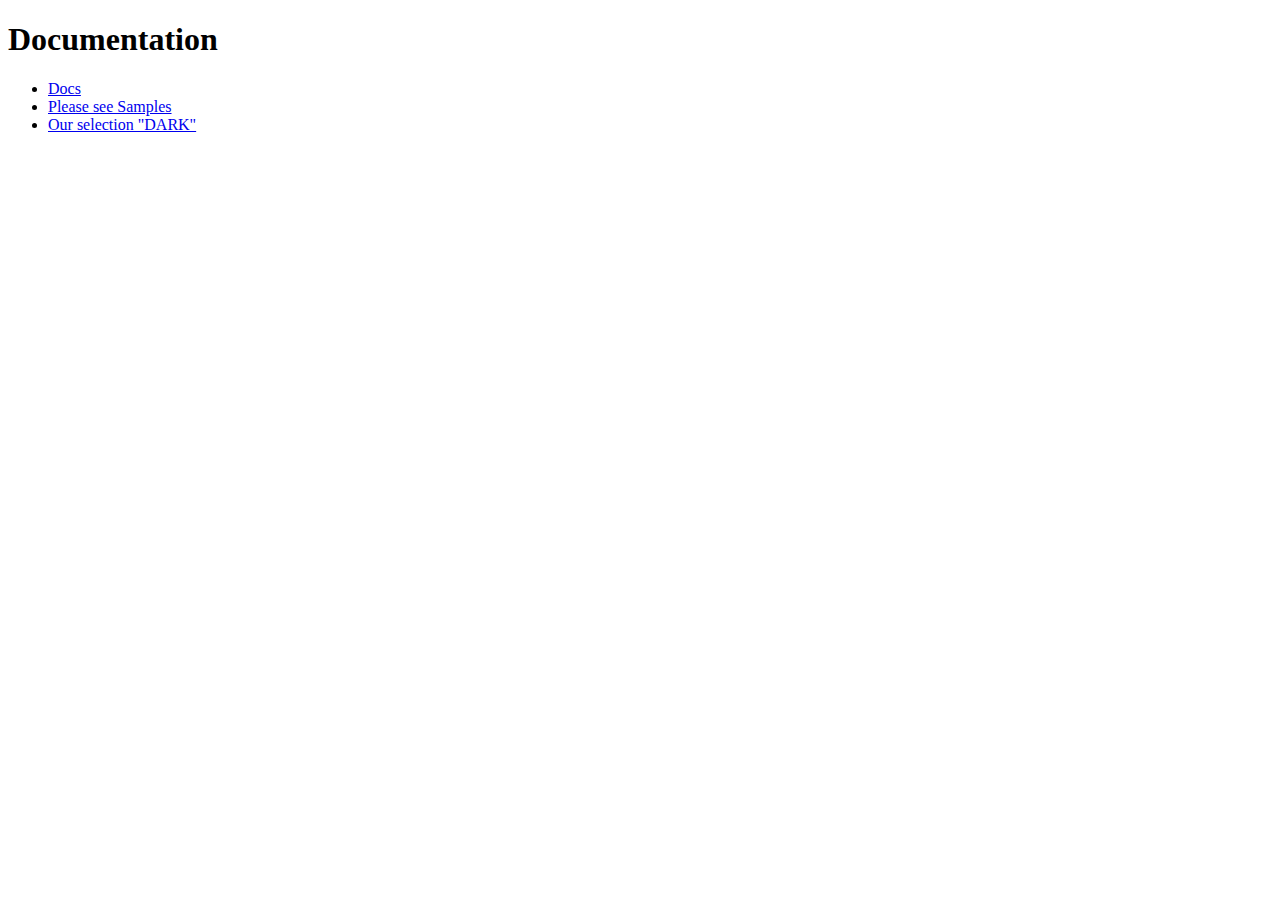
<file: BootstrapTemplate/WebApplication1/Index.html>
﻿<!DOCTYPE html>
<html>
<head>
    <title>Documentation for Template Found here</title>
	<meta charset="utf-8" />
</head>
<body>
    <h1>Documentation</h1>
    <ul>
        <li><a href="docs/index.html">Docs</a></li>
        <li><a href="html/index.html">Please see Samples</a> </li>
        <li><a href="html/html-dark/index.html">Our selection "DARK"</a></li>
   </ul>

</body>
</html>
</file>
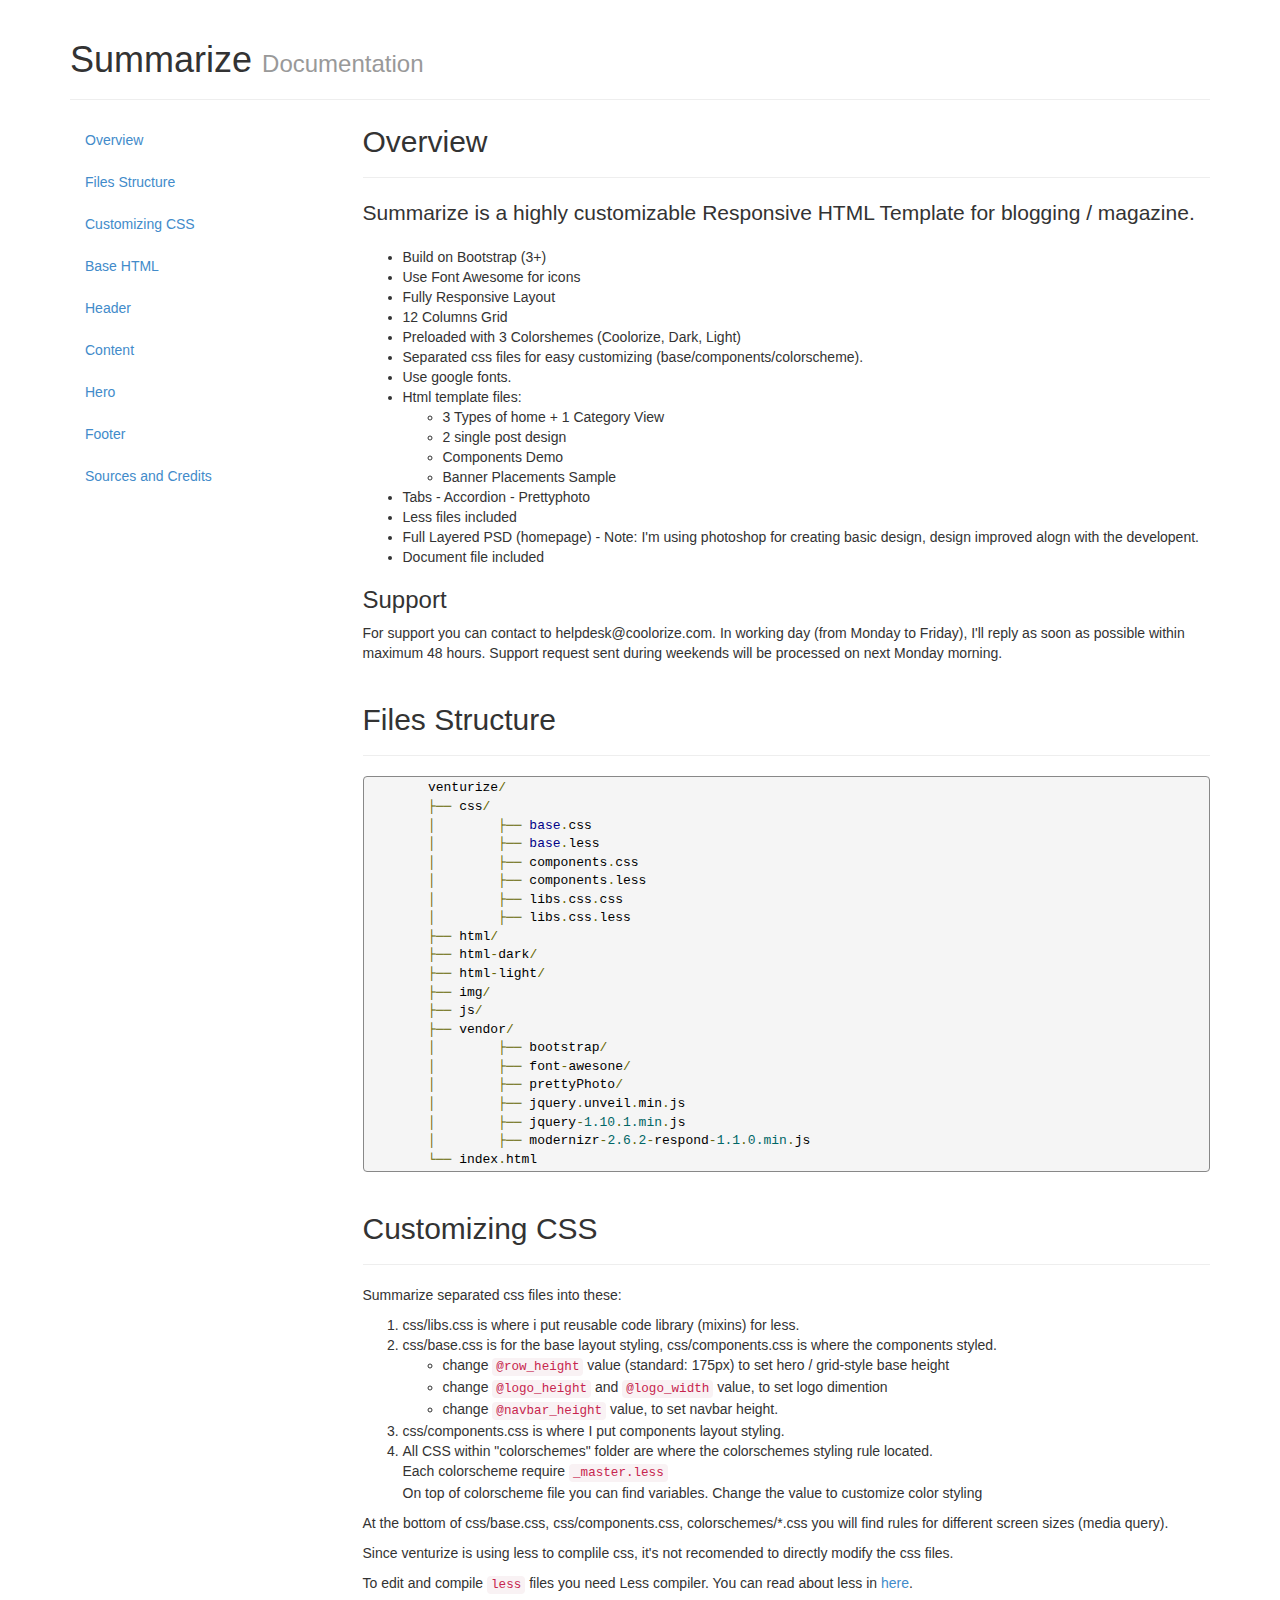
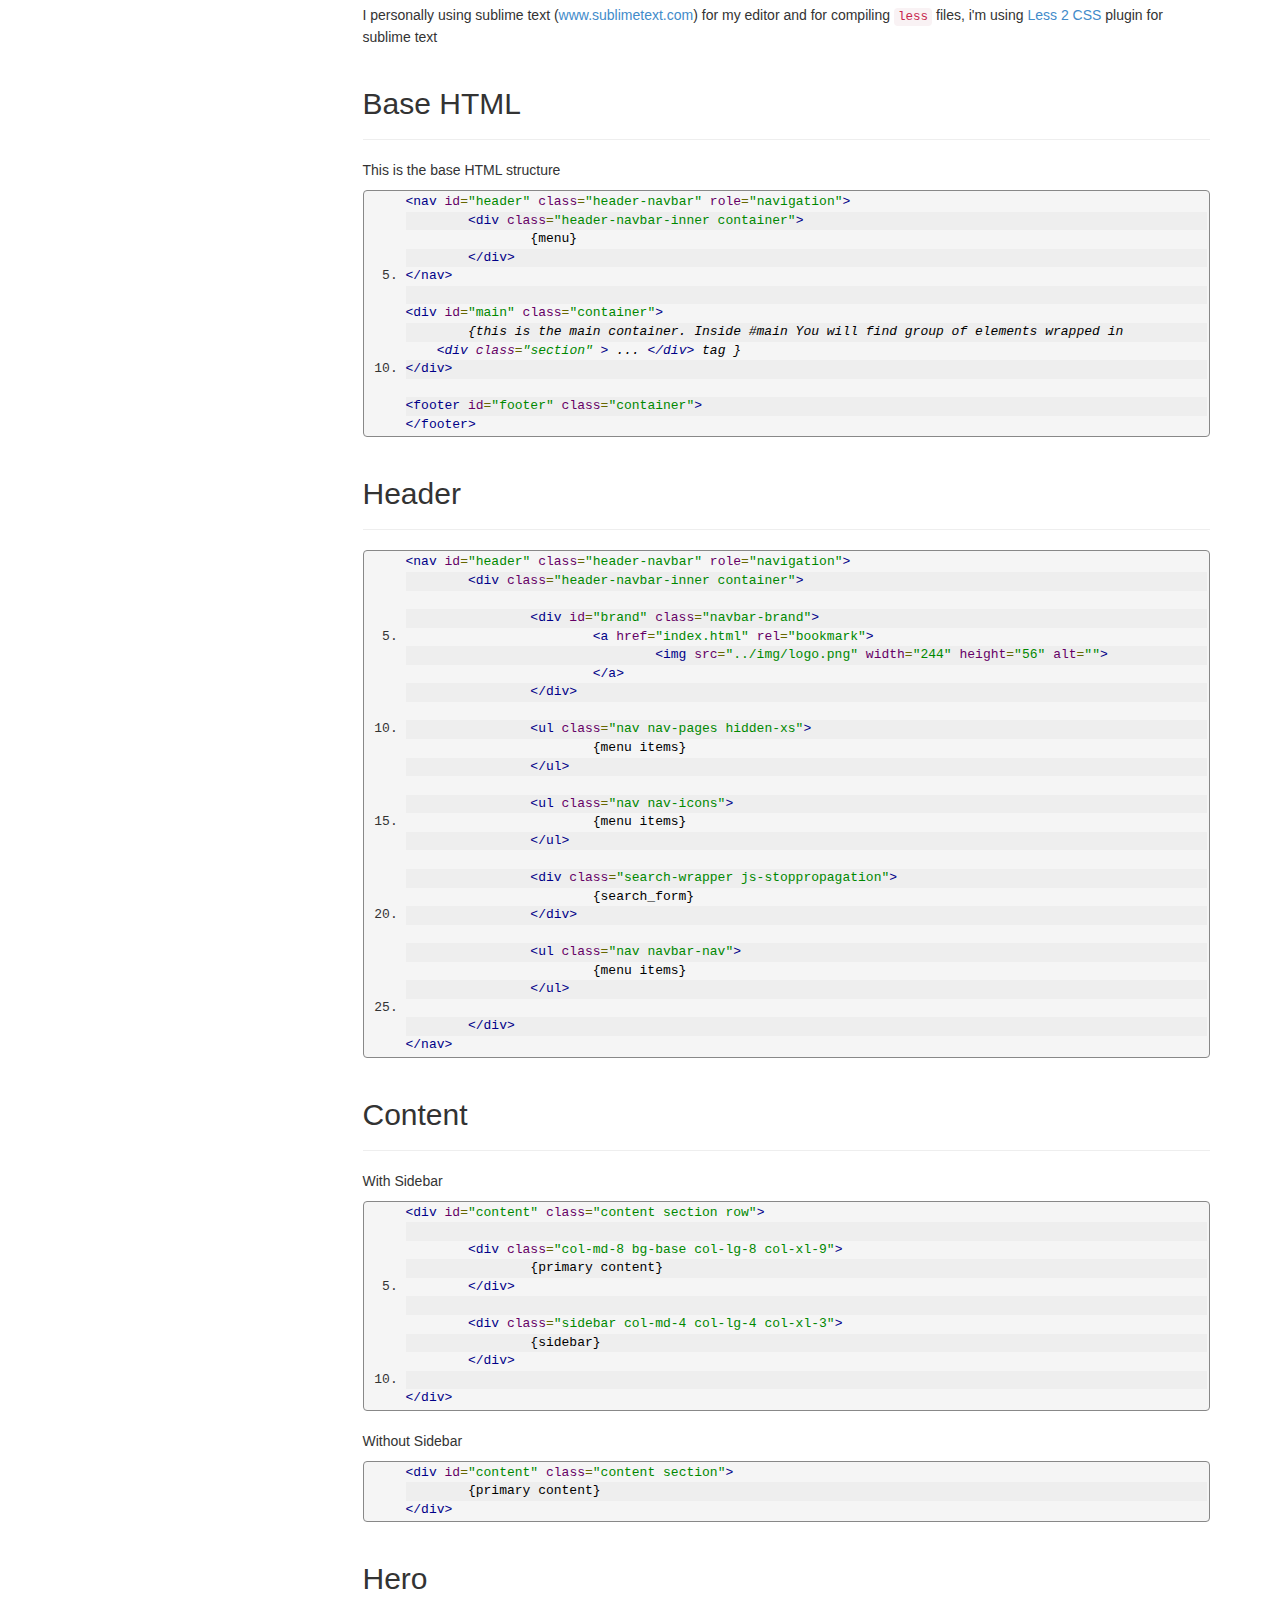
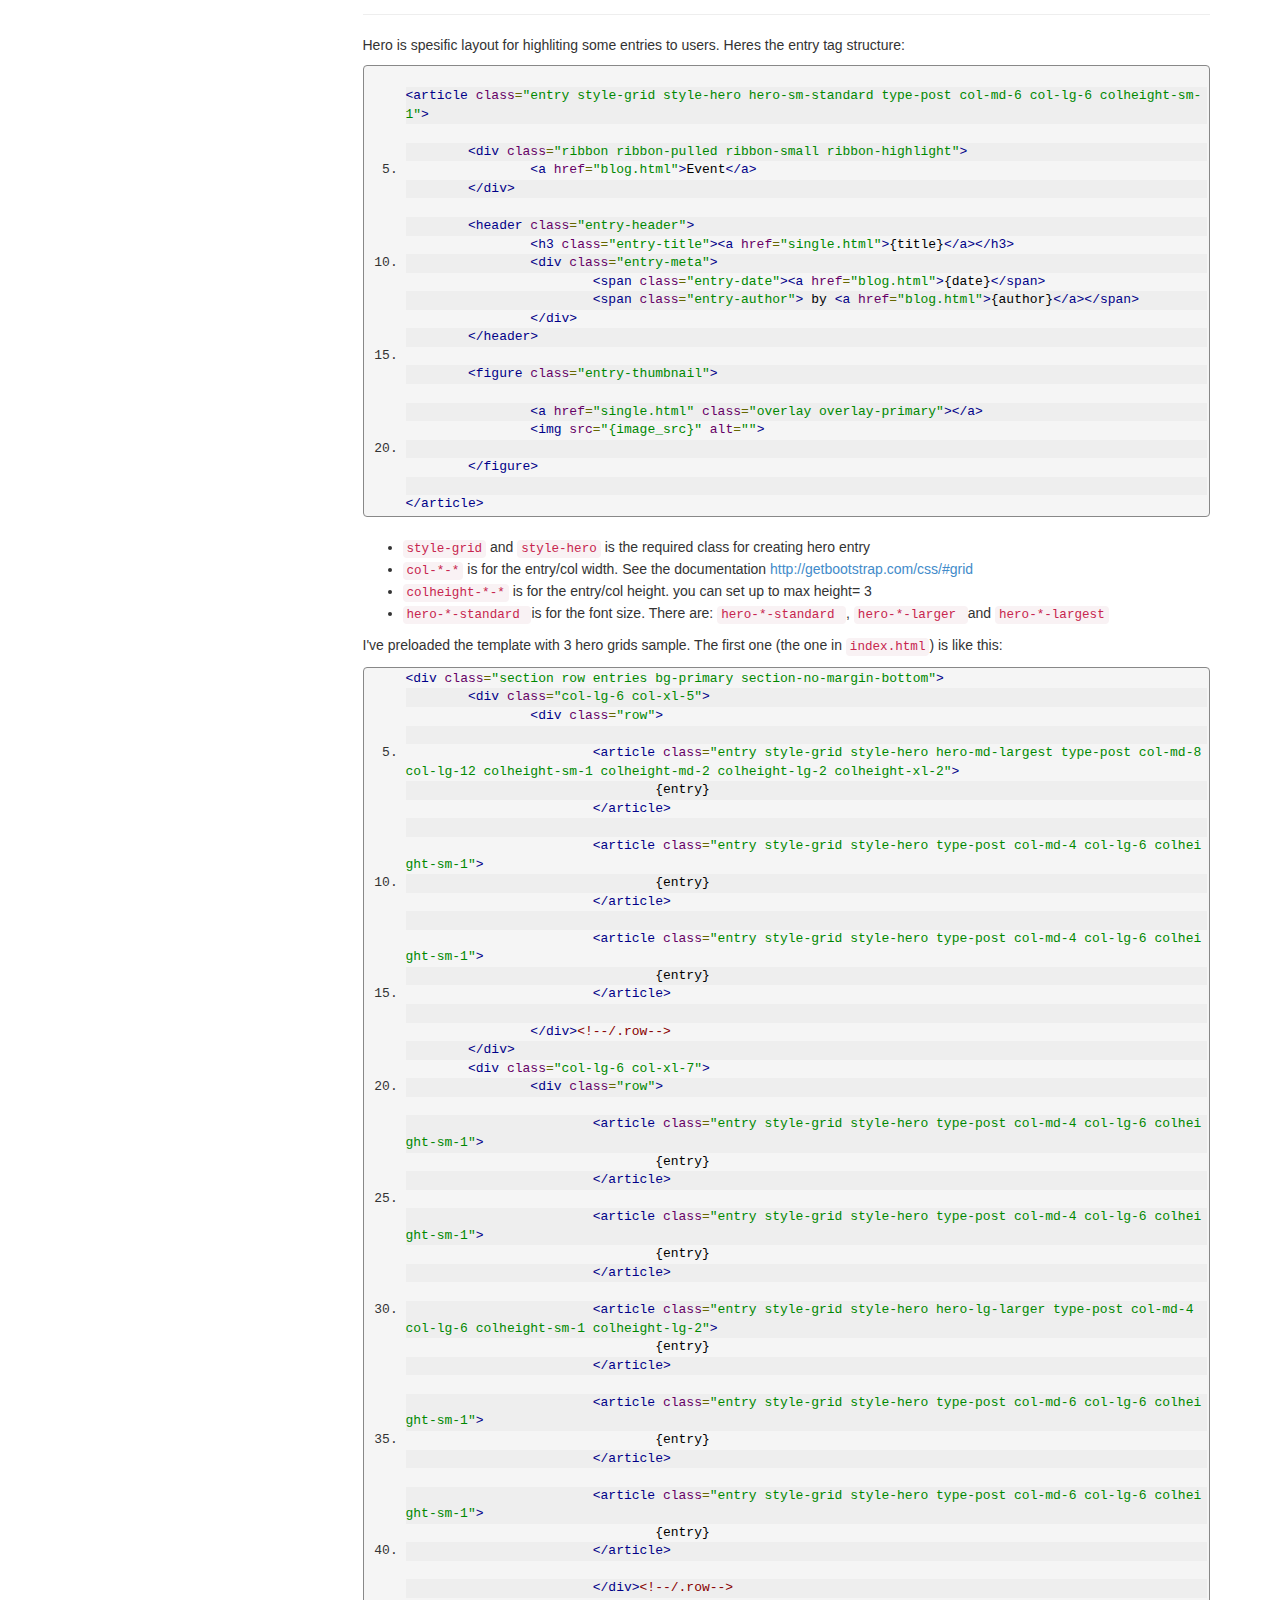
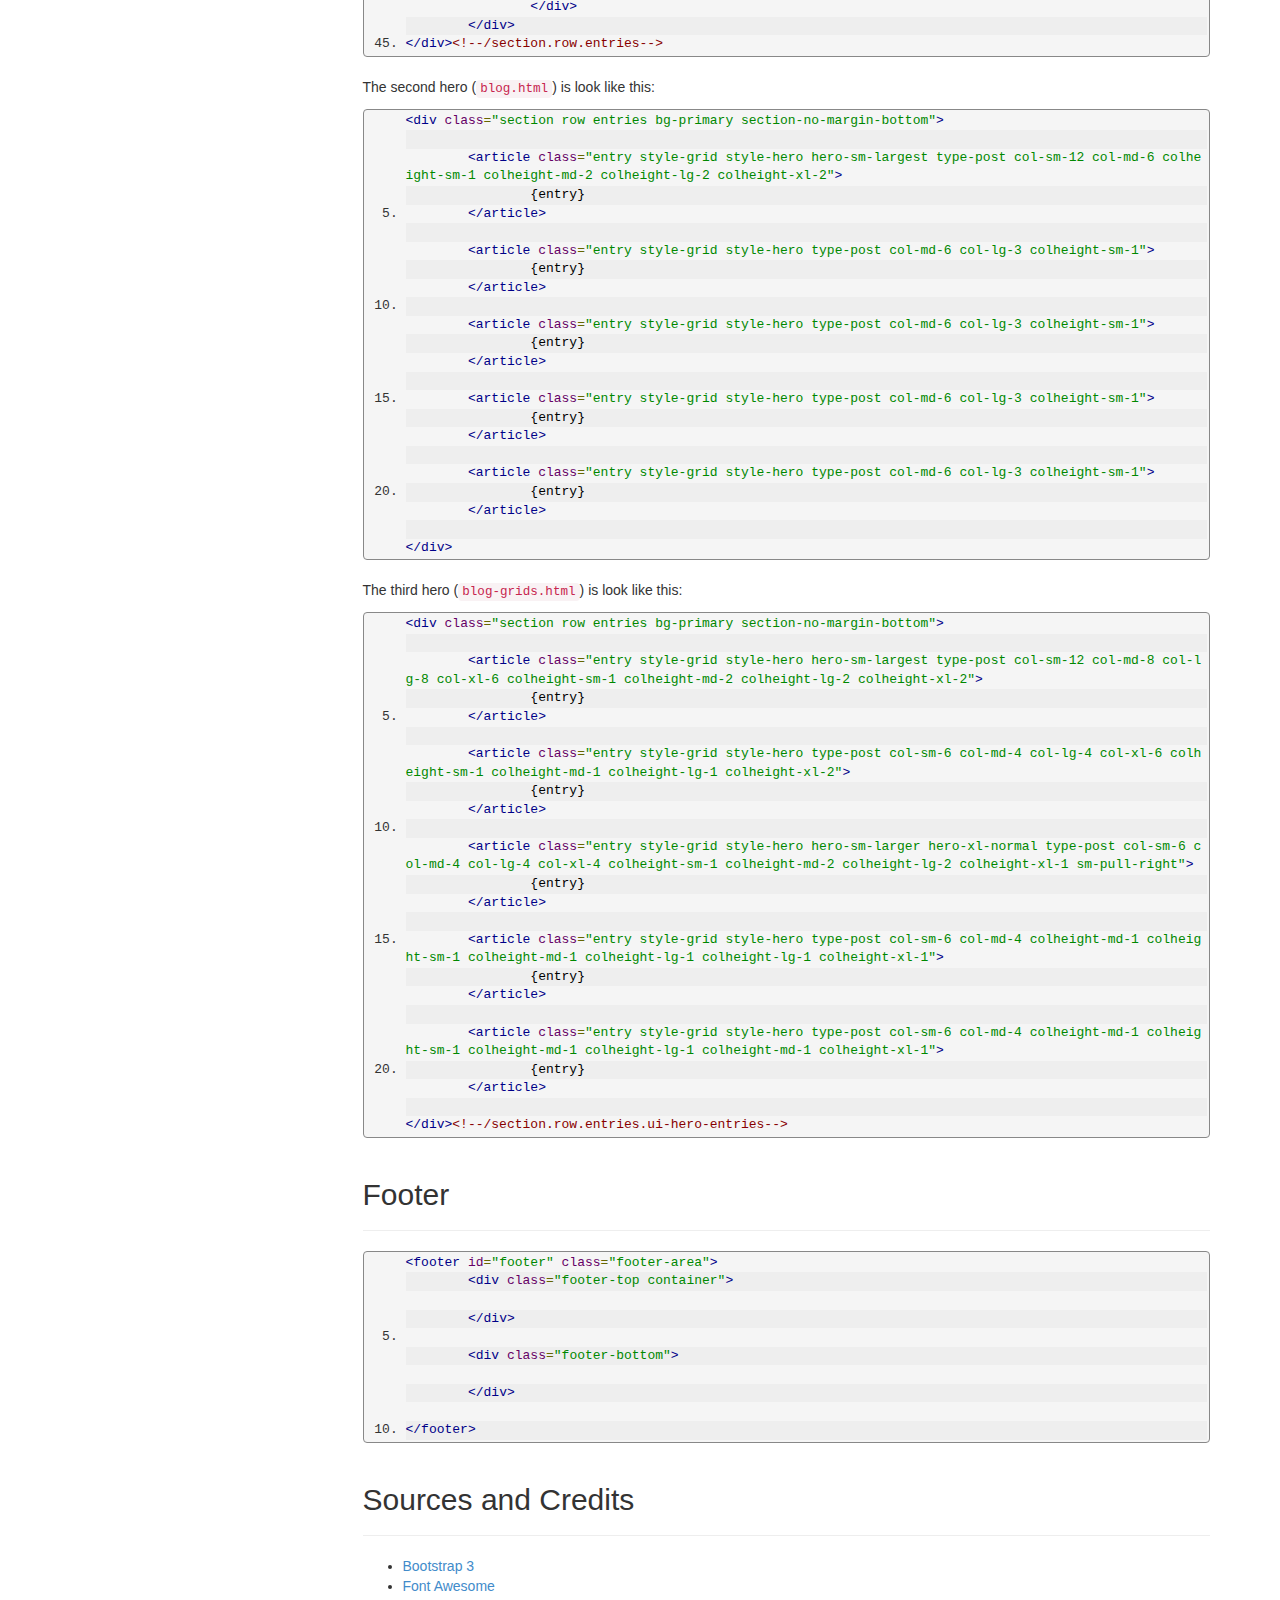
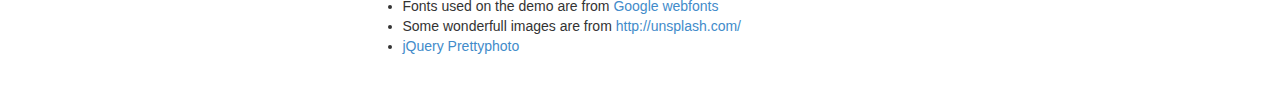
<file: BootstrapTemplate/WebApplication1/docs/index.html>
<!DOCTYPE html>
<!--[if lt IE 7]>   <html class="no-js lt-ie9 lt-ie8 lt-ie7"> <![endif]-->
<!--[if IE 7]>      <html class="no-js lt-ie9 lt-ie8"> <![endif]-->
<!--[if IE 8]>      <html class="no-js lt-ie9"> <![endif]-->
<!--[if gt IE 8]><!--> <html class="no-js"> <!--<![endif]-->
	<head>

		<meta charset="utf-8">
		<title>Summarize - Responsive Blog/Magazine</title>
		<meta name="description" content="">

		<!-- Mobile Devices Viewport Resset-->
		<meta name="viewport" content="width=device-width, initial-scale=1.0, maximum-scale=1">
		<meta name="apple-mobile-web-app-capable" content="yes">

		<link rel="stylesheet" href="vendor/bootstrap/css/bootstrap.min.css">

		<link rel="stylesheet" href="vendor/font-awesome/css/font-awesome.min.css">

		<link href="vendor/google-code-prettify/prettify.css" rel="stylesheet">

		<!--[if IE 8]>
			<link rel="stylesheet" href="vendor/font-awesome/css/font-awesome-ie7.min.css">
		<![endif]-->

		<link href='http://fonts.googleapis.com/css?family=Droid+Sans:400,700|Lato:300,400,700,400italic,700italic|Droid+Serif' rel='stylesheet' type='text/css'>

		<script src="vendor/modernizr-2.6.2-respond-1.1.0.min.js"></script>

		 <style>
		 .section:first-child .page-header:first-child {
		 	margin-top: 0px;
		 }
		 .section:first-child .page-header:first-child .section-title {
		 	margin-top: 5px;
		 }
		 .section {
		 	margin-bottom: 40px;
		 }

		</style>

	</head>
	<body>
		
		<div id="page" class="container">

			<header id="header" class="page-header">

				<h1>Summarize <small>Documentation</small></h1>

			</header>

			
			<div id="main" class="row">

				<div class="col-sm-3">

					<ul class="nav nav nav-pills nav-stacked">	
						<li><a href="#Overview">Overview</a></li>
						<li><a href="#Files">Files Structure</a></li>
						<li><a href="#Customizing">Customizing CSS</a></li>
						<li><a href="#Base">Base HTML</a></li>
						<li><a href="#Header">Header</a></li>
						<li><a href="#Content">Content</a></li>
						<li><a href="#Hero">Hero</a></li>
						<li><a href="#Footer">Footer</a></li>
						<li><a href="#Sources">Sources and Credits</a></li>
					</ul>

				</div>

				<div class="col-sm-9">
					
					<div id="Overview"  class="section">
						<div class="page-header">
							<h2 class="section-title">Overview</h2>
						</div>
						<p class="lead">
							Summarize is a highly customizable Responsive HTML Template for blogging / magazine. 
						</p>

<ul>
	<li>Build on Bootstrap (3+)</li>
	<li>Use Font Awesome for icons</li>
	<li>Fully Responsive Layout</li>
	<li>12 Columns Grid</li>
	<li>Preloaded with 3 Colorshemes (Coolorize, Dark, Light)</li>
	<li>Separated css files for easy customizing (base/components/colorscheme).</li>
	<li>Use google fonts.</li>
	<li>Html template files:
		<ul>
			<li>3 Types of home + 1 Category View</li>
			<li>2 single post design</li>
			<li>Components Demo</li>
			<li>Banner Placements Sample</li>
		</ul>
	</li>
	<li>Tabs - Accordion - Prettyphoto</li>
	<li>Less files included</li>
	<li>Full Layered PSD (homepage) - Note: I'm using photoshop for creating basic design, design improved alogn with the developent.</li>
	<li>Document file included</li>
</ul>

						<h3>Support</h3>

						<p>For support you can contact to helpdesk@coolorize.com. In working day (from Monday to Friday), I'll reply as soon as possible	within maximum 48 hours. Support request sent during weekends will be processed on next Monday morning.</p>

					</div>
					<div id="Files" class="section">
						<div class="page-header">
							<h2 class="section-title">Files Structure</h2>
						</div>

<pre class="prettyprint">
	<span class="pln">venturize</span><span class="pun">/</span><span class="pln">
	</span><span class="pun">├──</span><span class="pln"> css</span><span class="pun">/</span><span class="pln">
	</span><span class="pun">│</span><span class="pln">	 </span><span class="pun">├──</span><span class="pln"> base</span><span class="pun">.</span><span class="pln">css
	</span><span class="pun">│</span><span class="pln">	 </span><span class="pun">├──</span><span class="pln"> base</span><span class="pun">.</span><span class="pln">less
	</span><span class="pun">│</span><span class="pln">	 </span><span class="pun">├──</span><span class="pln"> components</span><span class="pun">.</span><span class="pln">css
	</span><span class="pun">│</span><span class="pln">	 </span><span class="pun">├──</span><span class="pln"> components</span><span class="pun">.</span><span class="pln">less
	</span><span class="pun">│</span><span class="pln">	 </span><span class="pun">├──</span><span class="pln"> libs.css</span><span class="pun">.</span><span class="pln">css
	</span><span class="pun">│</span><span class="pln">	 </span><span class="pun">├──</span><span class="pln"> libs.css</span><span class="pun">.</span><span class="pln">less
	</span><span class="pun">├──</span><span class="pln"> html</span><span class="pun">/</span><span class="pln">
	</span><span class="pun">├──</span><span class="pln"> html-dark</span><span class="pun">/</span><span class="pln">
	</span><span class="pun">├──</span><span class="pln"> html-light</span><span class="pun">/</span><span class="pln">
	</span><span class="pun">├──</span><span class="pln"> img</span><span class="pun">/</span><span class="pln">
	</span><span class="pun">├──</span><span class="pln"> js</span><span class="pun">/</span><span class="pln">
	</span><span class="pun">├──</span><span class="pln"> vendor</span><span class="pun">/</span><span class="pln">
	</span><span class="pun">│</span><span class="pln">	 </span><span class="pun">├──</span><span class="pln"> bootstrap</span><span class="pun">/</span><span class="pln">
	</span><span class="pun">│</span><span class="pln">	 </span><span class="pun">├──</span><span class="pln"> font-awesone</span><span class="pun">/</span><span class="pln">
	</span><span class="pun">│</span><span class="pln">	 </span><span class="pun">├──</span><span class="pln"> prettyPhoto</span><span class="pun">/</span><span class="pln">
	</span><span class="pun">│</span><span class="pln">	 </span><span class="pun">├──</span><span class="pln"> jquery.unveil.min</span><span class="pun">.</span><span class="pln">js
	</span><span class="pun">│</span><span class="pln">	 </span><span class="pun">├──</span><span class="pln"> jquery-1.10.1.min</span><span class="pun">.</span><span class="pln">js
	</span><span class="pun">│</span><span class="pln">	 </span><span class="pun">├──</span><span class="pln"> modernizr-2.6.2-respond-1.1.0.min</span><span class="pun">.</span><span class="pln">js
	</span><span class="pun">└──</span><span class="pln"> index</span><span class="pun">.</span><span class="pln">html</span>
</pre>
					</div>
					<div id="Customizing" class="section">
						<div class="page-header">
							<h2 class="section-title">Customizing CSS</h2>
						</div>
						<p>Summarize separated css files into these:</p>
						<ol>
							<li>css/libs.css is where i put reusable code library (mixins) for less.</li>
							<li>css/base.css is for the base layout styling, css/components.css is where the components styled.
								<ul>
									<li>change <code>@row_height</code> value (standard: 175px) to set hero / grid-style base height </li>
									<li>change <code>@logo_height</code> and <code>@logo_width</code> value, to set logo dimention </li>
									<li>change <code>@navbar_height</code> value, to set navbar height.</li>
								</ul>
							</li>
							<li>css/components.css is where I put components layout styling.</li>
							<li>All CSS within "colorschemes" folder are where the colorschemes styling rule located.

								<br>

								Each colorscheme require <code>_master.less</code>

								<br>

								On top of colorscheme file you can find variables. Change the value to customize color styling

							</li>
						</ol>
							<p>At the bottom of css/base.css, css/components.css, colorschemes/*.css you will find rules for different screen sizes (media query).</p>
						<p>Since venturize is using less to complile css, it's not recomended to directly modify the css files.</p>
						<p>To edit and compile <code>less</code> files you need Less compiler. You can read about less in <a href="http://lesscss.org/">here</a>. </p>
						<p>I personally using sublime text (<a href="www.sublimetext.com">www.sublimetext.com</a>) for my editor and for compiling <code>less</code> files, i'm using <a href="https://github.com/timdouglas/sublime-less2css">Less 2 CSS</a> plugin for sublime text</p>

					</div>
					<div id="Base" class="section">
						<div class="page-header">
							<h2 class="section-title">Base HTML</h2>
						</div>

						<p>This is the base HTML structure</p>

<pre class="prettyprint linenums">
&lt;nav id="header" class="header-navbar" role="navigation"&gt;
	&lt;div class="header-navbar-inner container"&gt;
		{menu}
	&lt;/div&gt;
&lt;/nav&gt;

&lt;div id="main" class="container"&gt;		
	<i>{this is the main container. Inside #main You will find group of elements wrapped in 
    &lt;div class="section" &gt; ... &lt;/div&gt; tag }</i>
&lt;/div&gt;

&lt;footer id="footer" class="container"&gt;
&lt;/footer&gt;
</pre>
					</div>
					<div id="Header" class="section">
						<div class="page-header">
							<h2 class="section-title">Header</h2>
						</div>
<pre class="prettyprint linenums">
&lt;nav id="header" class="header-navbar" role="navigation"&gt;
	&lt;div class="header-navbar-inner container"&gt;
		
		&lt;div id="brand" class="navbar-brand"&gt;
			&lt;a href="index.html" rel="bookmark"&gt;
				&lt;img src="../img/logo.png" width="244" height="56" alt=""&gt;
			&lt;/a&gt;
		&lt;/div&gt;

		&lt;ul class="nav nav-pages hidden-xs"&gt;
			{menu items}
		&lt;/ul&gt;

		&lt;ul class="nav nav-icons"&gt;
			{menu items}
		&lt;/ul&gt;

		&lt;div class="search-wrapper js-stoppropagation"&gt;
			{search_form}
		&lt;/div&gt;

		&lt;ul class="nav navbar-nav"&gt;
			{menu items}
		&lt;/ul&gt;

	&lt;/div&gt;
&lt;/nav&gt;
</pre>
					</div>
					<div id="Content" class="section">
						<div class="page-header">
							<h2 class="section-title">Content</h2>
						</div>

						<p>With Sidebar</p>
<pre class="prettyprint linenums">
&lt;div id="content" class="content section row"&gt;

	&lt;div class="col-md-8 bg-base col-lg-8 col-xl-9"&gt;
		{primary content}
	&lt;/div&gt;

	&lt;div class="sidebar col-md-4 col-lg-4 col-xl-3"&gt;
		{sidebar}
	&lt;/div&gt;

&lt;/div&gt;
</pre>					<p>Without Sidebar</p>
<pre class="prettyprint linenums">
&lt;div id="content" class="content section"&gt;
	{primary content}
&lt;/div&gt;
</pre>				
					</div>
					<div id="Hero" class="section">
						<div class="page-header">
							<h2 class="section-title">Hero</h2>
						</div>

						<p>Hero is spesific layout for highliting some entries to users. Heres the entry tag structure:</p>
<pre class="prettyprint linenums">	
&lt;article class="entry style-grid style-hero hero-sm-standard type-post col-md-6 col-lg-6 colheight-sm-1"&gt;
						
	&lt;div class="ribbon ribbon-pulled ribbon-small ribbon-highlight"&gt;
		&lt;a href="blog.html"&gt;Event&lt;/a&gt;
	&lt;/div&gt;

	&lt;header class="entry-header"&gt;
		&lt;h3 class="entry-title"&gt;&lt;a href="single.html"&gt;{title}&lt;/a&gt;&lt;/h3&gt;
		&lt;div class="entry-meta"&gt;
			&lt;span class="entry-date"&gt;&lt;a href="blog.html"&gt;{date}&lt;/span&gt;
			&lt;span class="entry-author"&gt; by &lt;a href="blog.html"&gt;{author}&lt;/a&gt;&lt;/span&gt;
		&lt;/div&gt;
	&lt;/header&gt;
							
	&lt;figure class="entry-thumbnail"&gt;

		&lt;a href="single.html" class="overlay overlay-primary"&gt;&lt;/a&gt;
		&lt;img src="{image_src}" alt=""&gt;
		
	&lt;/figure&gt;

&lt;/article&gt;
</pre>

						<ul>
							<li>
								<code>style-grid</code> and <code>style-hero</code> is the required class for creating hero entry <a href="http://getbootstrap.com/css"></a>
							</li>
							<li>
								<code>col-*-*</code> is for the entry/col width. See the documentation <a href="">http://getbootstrap.com/css/#grid</a>
							</li>
							<li>
								<code>colheight-*-*</code> is for the entry/col height. you can set up to max height= 3
							</li>
							<li>
								<code>hero-*-standard </code> is for the font size. There are: <code>hero-*-standard </code>, <code>hero-*-larger </code> and <code>hero-*-largest </code>
							</li>
						</ul>

						<p>
							I've preloaded the template with 3 hero grids sample. The first one (the one in <code>index.html</code>) is like this:
						</p>

<pre class="prettyprint linenums">
&lt;div class="section row entries bg-primary section-no-margin-bottom"&gt;
	&lt;div class="col-lg-6 col-xl-5"&gt;
		&lt;div class="row"&gt;

			&lt;article class="entry style-grid style-hero hero-md-largest type-post col-md-8 col-lg-12 colheight-sm-1 colheight-md-2 colheight-lg-2 colheight-xl-2"&gt;
				{entry}
			&lt;/article&gt;

			&lt;article class="entry style-grid style-hero type-post col-md-4 col-lg-6 colheight-sm-1"&gt;
				{entry}
			&lt;/article&gt;

			&lt;article class="entry style-grid style-hero type-post col-md-4 col-lg-6 colheight-sm-1"&gt;
				{entry}
			&lt;/article&gt;

		&lt;/div&gt;&lt;!--/.row--&gt;
	&lt;/div&gt;
	&lt;div class="col-lg-6 col-xl-7"&gt;
		&lt;div class="row"&gt;

			&lt;article class="entry style-grid style-hero type-post col-md-4 col-lg-6 colheight-sm-1"&gt;
				{entry}
			&lt;/article&gt;

			&lt;article class="entry style-grid style-hero type-post col-md-4 col-lg-6 colheight-sm-1"&gt;
				{entry}
			&lt;/article&gt;

			&lt;article class="entry style-grid style-hero hero-lg-larger type-post col-md-4 col-lg-6 colheight-sm-1 colheight-lg-2"&gt;
				{entry}
			&lt;/article&gt;

			&lt;article class="entry style-grid style-hero type-post col-md-6 col-lg-6 colheight-sm-1"&gt;
				{entry}
			&lt;/article&gt;

			&lt;article class="entry style-grid style-hero type-post col-md-6 col-lg-6 colheight-sm-1"&gt;
				{entry}
			&lt;/article&gt;

			&lt;/div&gt;&lt;!--/.row--&gt;
		&lt;/div&gt;
	&lt;/div&gt;
&lt;/div&gt;&lt;!--/section.row.entries--&gt;
</pre>

						<p>
							The second hero (<code>blog.html</code>) is look like this:
						</p>
<pre class="prettyprint linenums">
&lt;div class="section row entries bg-primary section-no-margin-bottom"&gt;

	&lt;article class="entry style-grid style-hero hero-sm-largest type-post col-sm-12 col-md-6 colheight-sm-1 colheight-md-2 colheight-lg-2 colheight-xl-2"&gt;
		{entry}
	&lt;/article&gt;

	&lt;article class="entry style-grid style-hero type-post col-md-6 col-lg-3 colheight-sm-1"&gt;
		{entry}
	&lt;/article&gt;

	&lt;article class="entry style-grid style-hero type-post col-md-6 col-lg-3 colheight-sm-1"&gt;
		{entry}
	&lt;/article&gt;

	&lt;article class="entry style-grid style-hero type-post col-md-6 col-lg-3 colheight-sm-1"&gt;
		{entry}
	&lt;/article&gt;

	&lt;article class="entry style-grid style-hero type-post col-md-6 col-lg-3 colheight-sm-1"&gt;
		{entry}
	&lt;/article&gt;

&lt;/div&gt;
</pre>
						<p>
							The third hero (<code>blog-grids.html</code>) is look like this:
						</p>
<pre class="prettyprint linenums">
&lt;div class="section row entries bg-primary section-no-margin-bottom"&gt;

	&lt;article class="entry style-grid style-hero hero-sm-largest type-post col-sm-12 col-md-8 col-lg-8 col-xl-6 colheight-sm-1 colheight-md-2 colheight-lg-2 colheight-xl-2"&gt;
		{entry}
	&lt;/article&gt;

	&lt;article class="entry style-grid style-hero type-post col-sm-6 col-md-4 col-lg-4 col-xl-6 colheight-sm-1 colheight-md-1 colheight-lg-1 colheight-xl-2"&gt;
		{entry}
	&lt;/article&gt;

	&lt;article class="entry style-grid style-hero hero-sm-larger hero-xl-normal type-post col-sm-6 col-md-4 col-lg-4 col-xl-4 colheight-sm-1 colheight-md-2 colheight-lg-2 colheight-xl-1 sm-pull-right"&gt;
		{entry}
	&lt;/article&gt;

	&lt;article class="entry style-grid style-hero type-post col-sm-6 col-md-4 colheight-md-1 colheight-sm-1 colheight-md-1 colheight-lg-1 colheight-lg-1 colheight-xl-1"&gt;
		{entry}
	&lt;/article&gt;

	&lt;article class="entry style-grid style-hero type-post col-sm-6 col-md-4 colheight-md-1 colheight-sm-1 colheight-md-1 colheight-lg-1 colheight-md-1 colheight-xl-1"&gt;
		{entry}
	&lt;/article&gt;

&lt;/div&gt;&lt;!--/section.row.entries.ui-hero-entries--&gt;
</pre>
					</div>
					<div id="Footer" class="section">
						<div class="page-header">
							<h2 class="section-title">Footer</h2>
						</div>
<pre class="prettyprint linenums">
&lt;footer id="footer" class="footer-area"&gt;
	&lt;div class="footer-top container"&gt;
		
	&lt;/div&gt;

	&lt;div class="footer-bottom"&gt;
		
	&lt;/div&gt;

&lt;/footer&gt;
</pre>
					</div>
					<div id="Sources"class="section">
						<div class="page-header">
							<h2 class="section-title">Sources and Credits</h2>
						</div>

<ul>
	<li>
		<a href="http://getbootstrap.com">Bootstrap 3</a>
	</li>
	<li>
		<a href="fortawesome.github.io/Font-Awesome/">Font Awesome</a>
	</li>
	<li>
		Fonts used on the demo are from <a href="http://google.com/webfonts">Google webfonts</a>
	</li>
	<li>
		Some wonderfull images are from <a href="http://unsplash.com/">http://unsplash.com/</a>
	</li>
	<li>
		<a href="http://www.no-margin-for-errors.com/projects/prettyphoto-jquery-lightbox-clone/">jQuery Prettyphoto</a>
	</li>
</ul>

					</div>
						

				</div>
				
			</div>


		</div>


		<script src="vendor/jquery-1.10.1.min.js"></script>
		<!--
		<script src="//ajax.googleapis.com/ajax/libs/jquery/1.10.1/jquery.min.js"></script>
		<script>window.jQuery || document.write('<script src="vendor/jquery-1.10.1.min.js"><\/script>')</script>
	-->

		<script src="vendor/bootstrap/js/bootstrap.min.js"></script>

		<script src="vendor/google-code-prettify/prettify.js"></script>

		<script>

!function ($) {
  $(function(){
    // make code pretty
    window.prettyPrint && prettyPrint()
  })
}(window.jQuery)

		</script>

	</body>
</html>
</file>
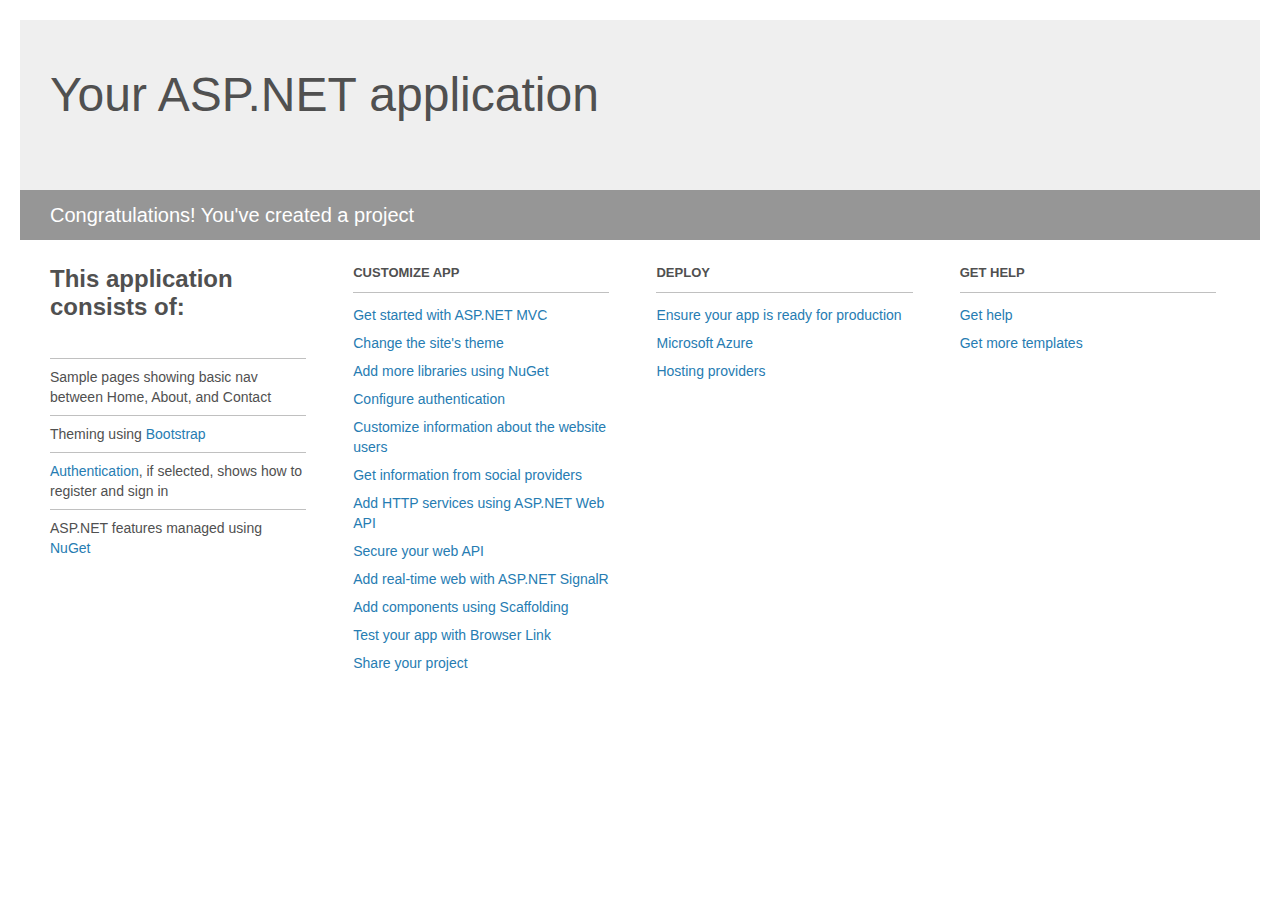
<file: PegasusMissionNAEWeb/Project_Readme.html>
﻿<!DOCTYPE html>
<html lang="en">
<head>
    <meta charset="utf-8" />
    <title>Your ASP.NET application</title>
    <style>
        body {
            background: #fff;
            color: #505050;
            font: 14px 'Segoe UI', tahoma, arial, helvetica, sans-serif;
            margin: 20px;
            padding: 0;
        }

        #header {
            background: #efefef;
            padding: 0;
        }

        h1 {
            font-size: 48px;
            font-weight: normal;
            margin: 0;
            padding: 0 30px;
            line-height: 150px;
        }

        p {
            font-size: 20px;
            color: #fff;
            background: #969696;
            padding: 0 30px;
            line-height: 50px;
        }

        #main {
            padding: 5px 30px;
        }

        .section {
            width: 21.7%;
            float: left;
            margin: 0 0 0 4%;
        }

            .section h2 {
                font-size: 13px;
                text-transform: uppercase;
                margin: 0;
                border-bottom: 1px solid silver;
                padding-bottom: 12px;
                margin-bottom: 8px;
            }

            .section.first {
                margin-left: 0;
            }

                .section.first h2 {
                    font-size: 24px;
                    text-transform: none;
                    margin-bottom: 25px;
                    border: none;
                }

                .section.first li {
                    border-top: 1px solid silver;
                    padding: 8px 0;
                }

            .section.last {
                margin-right: 0;
            }

        ul {
            list-style: none;
            padding: 0;
            margin: 0;
            line-height: 20px;
        }

        li {
            padding: 4px 0;
        }

        a {
            color: #267cb2;
            text-decoration: none;
        }

            a:hover {
                text-decoration: underline;
            }
    </style>
</head>
<body>

    <div id="header">
        <h1>Your ASP.NET application</h1>
        <p>Congratulations! You've created a project</p>
    </div>

    <div id="main">
        <div class="section first">
            <h2>This application consists of:</h2>
            <ul>
                <li>Sample pages showing basic nav between Home, About, and Contact</li>
                <li>Theming using <a href="http://go.microsoft.com/fwlink/?LinkID=320754">Bootstrap</a></li>
                <li><a href="http://go.microsoft.com/fwlink/?LinkID=320755">Authentication</a>, if selected, shows how to register and sign in</li>
                <li>ASP.NET features managed using <a href="http://go.microsoft.com/fwlink/?LinkID=320756">NuGet</a></li>
            </ul>
        </div>

        <div class="section">
            <h2>Customize app</h2>
            <ul>
                <li><a href="http://go.microsoft.com/fwlink/?LinkID=320757">Get started with ASP.NET MVC</a></li>
                <li><a href="http://go.microsoft.com/fwlink/?LinkID=320758">Change the site's theme</a></li>
                <li><a href="http://go.microsoft.com/fwlink/?LinkID=320759">Add more libraries using NuGet</a></li>
                <li><a href="http://go.microsoft.com/fwlink/?LinkID=320760">Configure authentication</a></li>
                <li><a href="http://go.microsoft.com/fwlink/?LinkID=320761">Customize information about the website users</a></li>
                <li><a href="http://go.microsoft.com/fwlink/?LinkID=320762">Get information from social providers</a></li>
                <li><a href="http://go.microsoft.com/fwlink/?LinkID=320763">Add HTTP services using ASP.NET Web API</a></li>
                <li><a href="http://go.microsoft.com/fwlink/?LinkID=320764">Secure your web API</a></li>
                <li><a href="http://go.microsoft.com/fwlink/?LinkID=320765">Add real-time web with ASP.NET SignalR</a></li>
                <li><a href="http://go.microsoft.com/fwlink/?LinkID=320766">Add components using Scaffolding</a></li>
                <li><a href="http://go.microsoft.com/fwlink/?LinkID=320767">Test your app with Browser Link</a></li>
                <li><a href="http://go.microsoft.com/fwlink/?LinkID=320768">Share your project</a></li>
            </ul>
        </div>

        <div class="section">
            <h2>Deploy</h2>
            <ul>
                <li><a href="http://go.microsoft.com/fwlink/?LinkID=320769">Ensure your app is ready for production</a></li>
                <li><a href="http://go.microsoft.com/fwlink/?LinkID=320770">Microsoft Azure</a></li>
                <li><a href="http://go.microsoft.com/fwlink/?LinkID=320771">Hosting providers</a></li>
            </ul>
        </div>

        <div class="section last">
            <h2>Get help</h2>
            <ul>
                <li><a href="http://go.microsoft.com/fwlink/?LinkID=320772">Get help</a></li>
                <li><a href="http://go.microsoft.com/fwlink/?LinkID=320773">Get more templates</a></li>
            </ul>
        </div>
    </div>

</body>
</html>
</file>
<file: BootstrapTemplate/WebApplication1/docs/vendor/google-code-prettify/prettify.css>
.pln{color:#000}@media screen{.str{color:#080}.kwd{color:#008}.com{color:#800}.typ{color:#606}.lit{color:#066}.pun,.opn,.clo{color:#660}.tag{color:#008}.atn{color:#606}.atv{color:#080}.dec,.var{color:#606}.fun{color:red}}@media print,projection{.str{color:#060}.kwd{color:#006;font-weight:bold}.com{color:#600;font-style:italic}.typ{color:#404;font-weight:bold}.lit{color:#044}.pun,.opn,.clo{color:#440}.tag{color:#006;font-weight:bold}.atn{color:#404}.atv{color:#060}}pre.prettyprint{padding:2px;border:1px solid #888}ol.linenums{margin-top:0;margin-bottom:0}li.L0,li.L1,li.L2,li.L3,li.L5,li.L6,li.L7,li.L8{list-style-type:none}li.L1,li.L3,li.L5,li.L7,li.L9{background:#eee}
</file>
